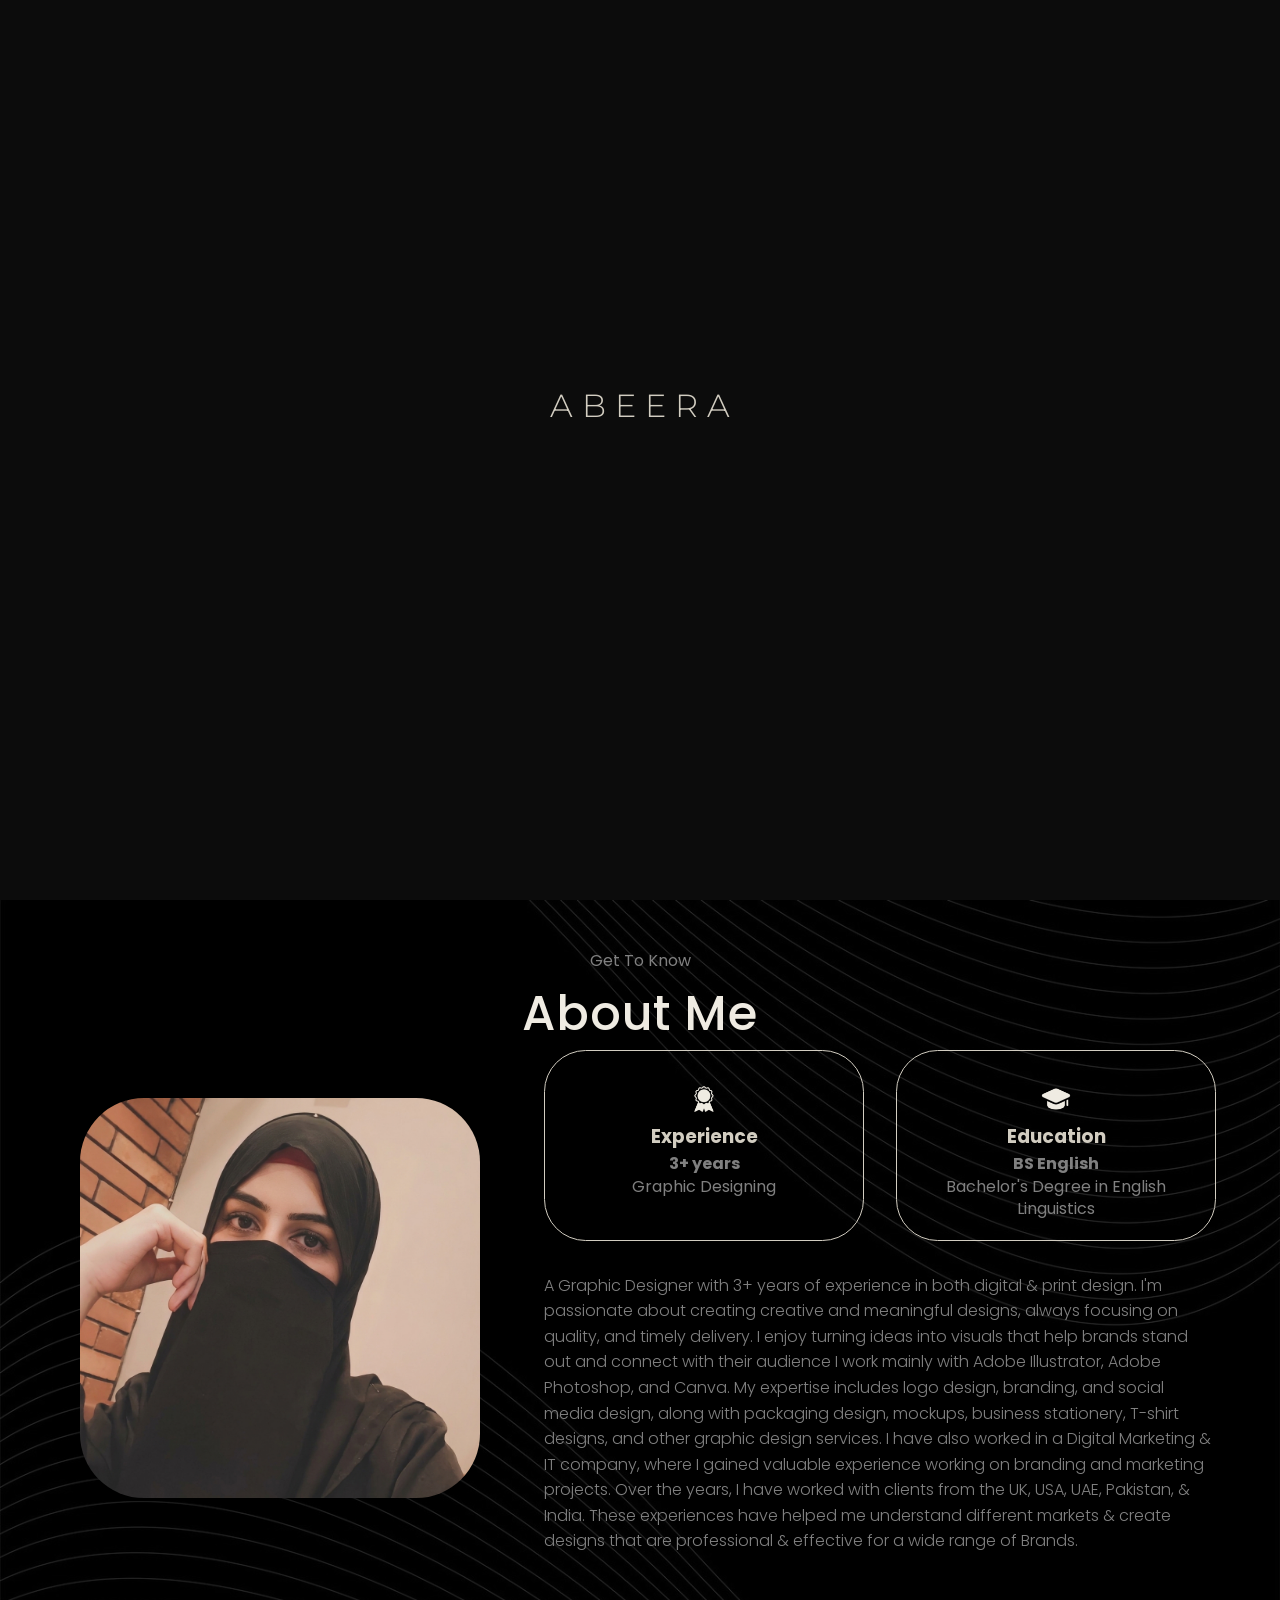
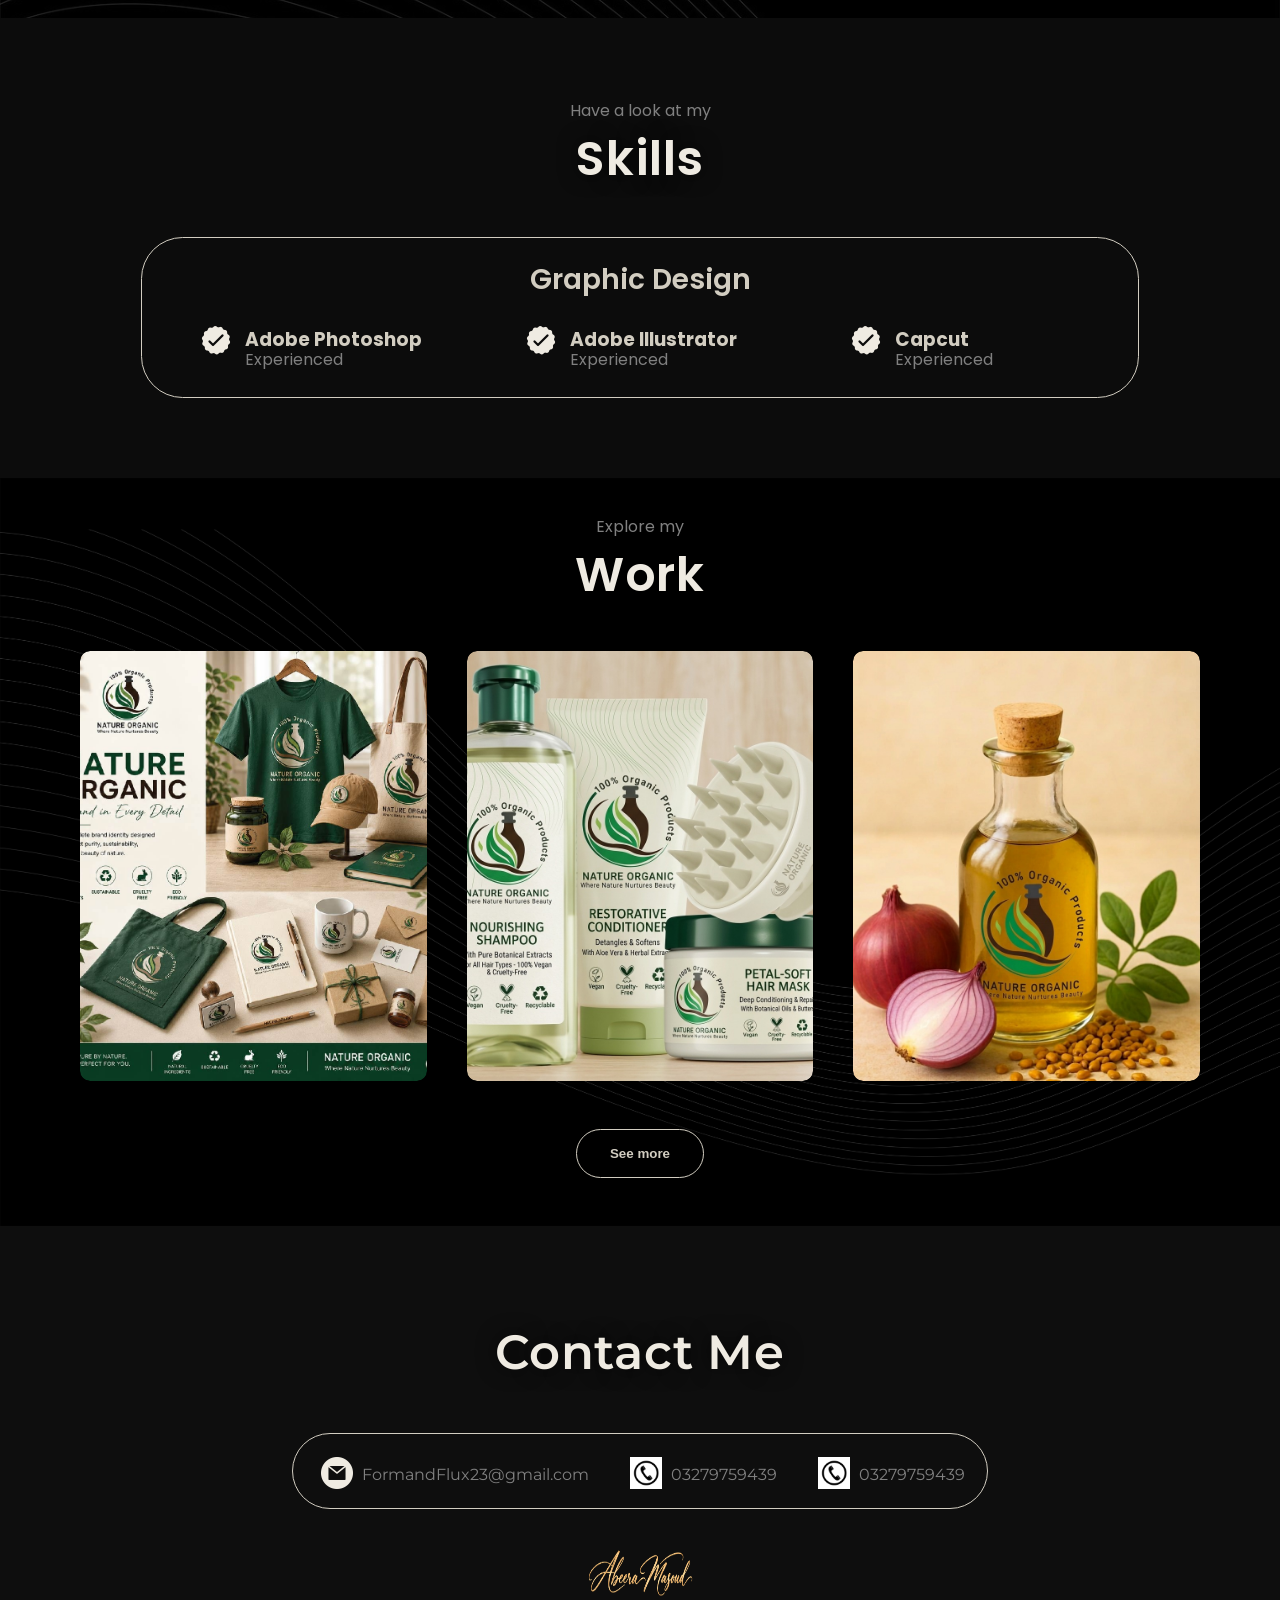
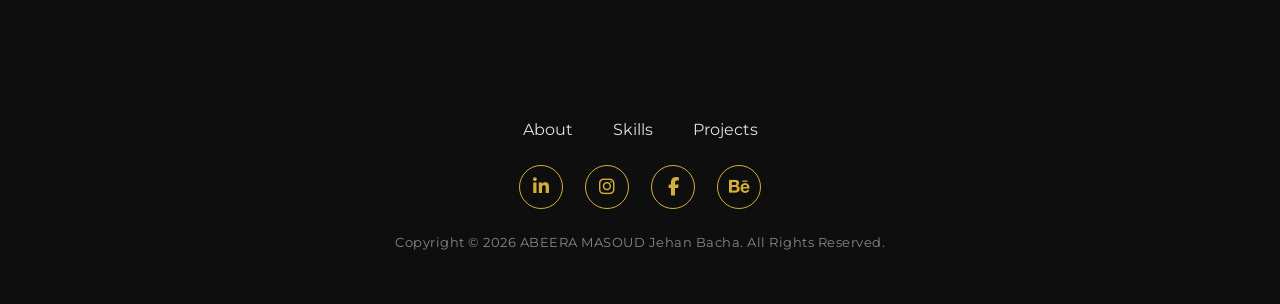
<file: index.html>
<!DOCTYPE html>
<html lang="en">

<head>
    <meta charset="UTF-8">
    <meta name="viewport" content="width=device-width, initial-scale=1.0">
    <title>ABEERA MASOUD  Portfolio</title>
    <link rel="stylesheet" href="style.css">
    <link rel="stylesheet" href="mediaqueries.css">
    <link rel="stylesheet" href="https://cdnjs.cloudflare.com/ajax/libs/font-awesome/6.5.1/css/all.min.css">
</head>

<body bgcolor="#070707">

    <div class="intro">
        <h1 class="logo-header">
            <span class="intro-logo">A</span>
            <span class="intro-logo">B</span>
            <span class="intro-logo">E</span>
            <span class="intro-logo">E</span>
            <span class="intro-logo">R</span>
            <span class="intro-logo">A</span>
            


        </h1>
    </div>

    <nav id="desktop-nav" class="bgcolor">
        <div class="logo"><img src="./Assets/logo.png" alt="Bhavya" onclick="location.href='./#profile'">
        </div>
        <div>
            <ul class="nav-links">
                <li><a href="#about">About</a></li>
                <li><a href="#skills">Skills</a></li>
                <li><a href="#projects">Projects</a></li>
                <li><a href="#contact">Contact</a></li>
            </ul>
        </div>
    </nav>

    <nav id="hamburger-nav">
        <div class="logo">ABEERA MASOUD  </div>
        <div class="hamburger-menu">
            <div class="hamburger-icon" onclick="togglemenu()">
                <span></span>
                <span></span>
                <span></span>
            </div>
            <div class="menu-links" onclick="togglemenu()">
                <li><a href="#about" onclick="togglemenu()">About</a></li>
                <li><a href="#skills" onclick="togglemenu()">Skills</a></li>
                <li><a href="#projects" onclick="togglemenu()">Projects</a></li>
                <li><a href="#contact" onclick="togglemenu()">Contact</a></li>
            </div>
        </div>
    </nav>

    <section id="profile">
        <div class="section__pic-container">
            <img class="home-pic" src="./Assets/hero.png" alt="ABEERA MASOUD    Jehan Bacha ">
        </div>
        <div class="section__text" class="show">
            <p class="sect  ion__text__p1">Hello there, I'm</p>
            <h1 class="title">ABEERA MASOUD  </h1>
            <p class="section__text__p2">Graphic Designer </p>
            <div class="btn-container">
                <button class="btn btn-color-2" onclick="window.open('./Assets/Abeera_Masoud_CV.pdf')">
                    My Resume
                </button>
                <button class="btn btn-color-1" onclick="location.href='./#contact'">
                    Get in touch
                </button>
            </div>

        </div>
    </section>

    <section id="about">
        <p class="section__text">Get To Know</p>
        <h1 class="title2">About Me</h1>
        <div class="section-container">
            <div class="section__pic-container">
                <img src="./Assets/hero.png" alt="ABEERA MASOUD    Jehan Bacha  Profile Picture" class="about-pic">
            </div>
            <div class="about-details-container">
                <div class="about-containers">
                    <div class="details-container">
                        <img src="./Assets/experience.png" alt="experience icon" class="icon">
                        <h3 class="about-headings">Experience</h3>
                        <p><b>3+ years</b><br>Graphic Designing</p>
                    </div>


                    <div class="details-container">
                        <img src="./Assets/graduation.png" alt="education icon" class="icon">
                        <h3 class="about-headings">Education</h3>

                        <p>
                            <b>BS English</b><br>
                            Bachelor's Degree in English Linguistics
                        
                        </p>

                        
                    </div>


                </div>
                <div class="text-container">
                    <p>
                        A Graphic Designer with 3+ years of experience in both digital & print
                        design. I'm passionate about creating creative and meaningful designs,
                        always focusing on quality, and timely delivery. I enjoy turning ideas into
                        visuals that help brands stand out and connect with their audience
                        I work mainly with Adobe Illustrator, Adobe Photoshop, and Canva. My
                        expertise includes logo design, branding, and social media design, along
                        with packaging design, mockups, business stationery, T-shirt designs, and
                        other graphic design services. I have also worked in a Digital Marketing &
                        IT company, where I gained valuable experience working on branding and
                        marketing projects.
                        Over the years, I have worked with clients from the UK, USA, UAE, Pakistan,
                        & India. These experiences have helped me understand different markets
                        & create designs that are professional & effective for a wide range of Brands.
                    </p>
                </div>
            </div>
        </div>
    </section>

    <section id="skills">
        <p class="section__text">Have a look at my</p>
        <h1 class="title">Skills</h1>

        <div class="skills-details-container">
            <div class="sk-details-container">

                <!-- Graphic Design -->
                <h2 class="skills-subtitle">Graphic Design</h2>
                <div class="article-container">

                    <article>
                        <img src="./Assets/checkmark.png" alt="skills checkmark" class="icon">
                        <div>
                            <h3>Adobe Photoshop</h3>
                            <p>Experienced</p>
                        </div>
                    </article>

                    <article>
                        <img src="./Assets/checkmark.png" alt="skills checkmark" class="icon">
                        <div>
                            <h3>Adobe Illustrator</h3>
                            <p>Experienced</p>
                        </div>
                    </article>

                    <article>
                        <img src="./Assets/checkmark.png" alt="skills checkmark" class="icon">
                        <div>
                            <h3>Capcut</h3>
                            <p>Experienced</p>
                        </div>
                    </article>



                </div>


                <!-- Digital Marketing -->


                <!-- Video Editing -->


                <!-- AI Video & Advertising -->


            </div>
        </div>
    </section>

    <section id="projects">
        <p class="section__text">Explore my</p>
        <h1 class="title">Work</h1>
        <div class="work-list">
            <a href="./Assets/work1.png">
                <div class="work">
                    <img src="./Assets/work1.png" alt="The Door To Heaven">
                    <div class="layer">
                        <h3>The Door To Heaven</h3>
                    </div>
                </div>
            </a>
            <a href="./Assets/work2.png">
                <div class="work">
                    <img src="./Assets/work2.png" alt="Sukoon">
                    <div class="layer">
                        <h3>Sukoon</h3>
                    </div>
                </div>
            </a>
            <a href="./Assets/work3.png">
                <div class="work">
                    <img src="./Assets/work3.png" alt="Falling - Light">
                    <div class="layer">
                        <h3>Falling - Light</h3>
                    </div>
                </div>
            </a>

        </div>

        </div>
        </div>
        <a href="projects.html">
            <button class="btn btn-color-2">
                See more
            </button></a>
    </section>
    <section id="contact">
        <p class="section__text" style="padding-bottom: 0.3rem;">Get In Touch</p>
        <h1 class="title" style="font-weight: 600;">Contact Me</h1>

        <div class="contact-info-upper-container">

            <!-- Email -->
            <div class="contact-info-container">
                <a href="mailto:FormandFlux23@gmail.com  ">
                    <img src="./Assets/email.png" alt="Email icon" class="icon contact-icon">
                    <p>FormandFlux23@gmail.com </p>
                </a>
            </div>

            <!-- Phone 1 -->
            <div class="contact-info-container">
                <a href="tel:+923179641633">
                    <img src="./Assets/phone.png" alt="Phone icon" class="icon contact-icon">
                    <p> 03279759439</p>
                </a>
            </div>

            <!-- Phone 2 -->
            <div class="contact-info-container">
                <a href="tel:+923451030248">
                    <img src="./Assets/phone.png" alt="Phone icon" class="icon contact-icon">
                    <p> 03279759439</p>
                </a>
            </div>

        </div>

        <div class="logo">
            <img src="./Assets/logo.png" alt="ABEERA MASOUD   " onclick="location.href='./#profile'">
        </div>
    </section>

   <footer style="padding: 40px 20px 30px; text-align: center;">

    <!-- Navigation Links -->
    <nav>
        <div class="nav-links-container">
            <ul class="nav-links" style="display: flex; justify-content: center; gap: 40px; list-style: none; padding: 0; margin: 0 0 25px 0;">
                <li><a href="#about" style="color: #e0e0e0; text-decoration: none; font-size: 16px;">About</a></li>
                <li><a href="#skills" style="color: #e0e0e0; text-decoration: none; font-size: 16px;">Skills</a></li>
                <li><a href="#projects" style="color: #e0e0e0; text-decoration: none; font-size: 16px;">Projects</a></li>
            </ul>
        </div>
    </nav>

    <!-- Social Icons -->
    <div class="social-icons" style="display: flex; justify-content: center; gap: 22px; margin-bottom: 25px;">
        
        <a href="https://www.linkedin.com/in/abeerah-awan-143a35268/" target="_blank" 
           style="width: 42px; height: 42px; border: 1.5px solid #d4af37; border-radius: 50%; display: flex; align-items: center; justify-content: center; color: #d4af37; font-size: 18px; transition: all 0.3s ease;">
            <i class="fab fa-linkedin-in"></i>
        </a>

        <a href="https://www.instagram.com/formsandflux/" target="_blank" 
           style="width: 42px; height: 42px; border: 1.5px solid #d4af37; border-radius: 50%; display: flex; align-items: center; justify-content: center; color: #d4af37; font-size: 18px; transition: all 0.3s ease;">
            <i class="fab fa-instagram"></i>
        </a>

        <a href="https://www.facebook.com/profile.php?id=61577210452398" target="_blank" 
           style="width: 42px; height: 42px; border: 1.5px solid #d4af37; border-radius: 50%; display: flex; align-items: center; justify-content: center; color: #d4af37; font-size: 18px; transition: all 0.3s ease;">
            <i class="fab fa-facebook-f"></i>
        </a>

        <a href="https://www.behance.net/23-abeerahawan" target="_blank" 
           style="width: 42px; height: 42px; border: 1.5px solid #d4af37; border-radius: 50%; display: flex; align-items: center; justify-content: center; color: #d4af37; font-size: 18px; transition: all 0.3s ease;">
            <i class="fab fa-behance"></i>
        </a>

    </div>

    <!-- Copyright -->
    <p style="color: #888; font-size: 13px; margin: 0; letter-spacing: 0.5px;">
        Copyright © 2026 ABEERA MASOUD Jehan Bacha. All Rights Reserved.
    </p>

</footer>
    <script defer src="script.js"></script>
</body>

</html>
</file>
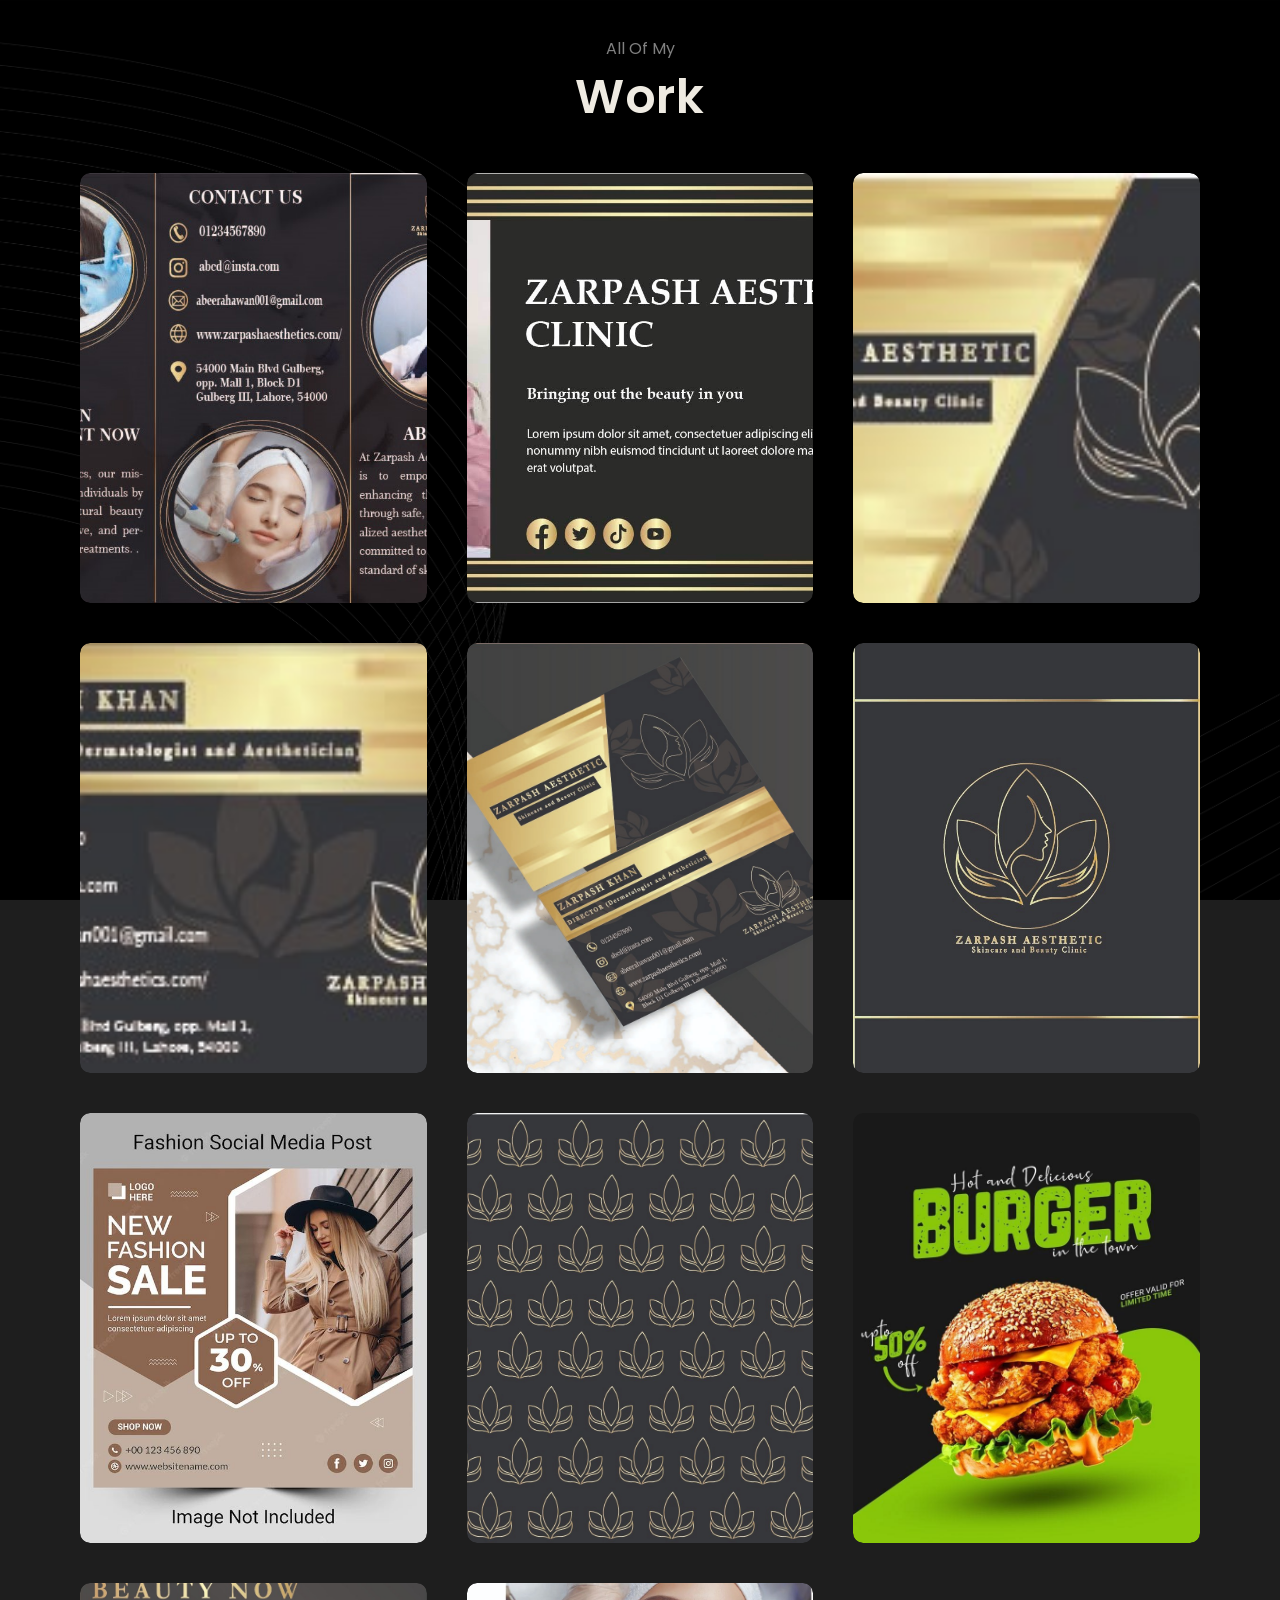
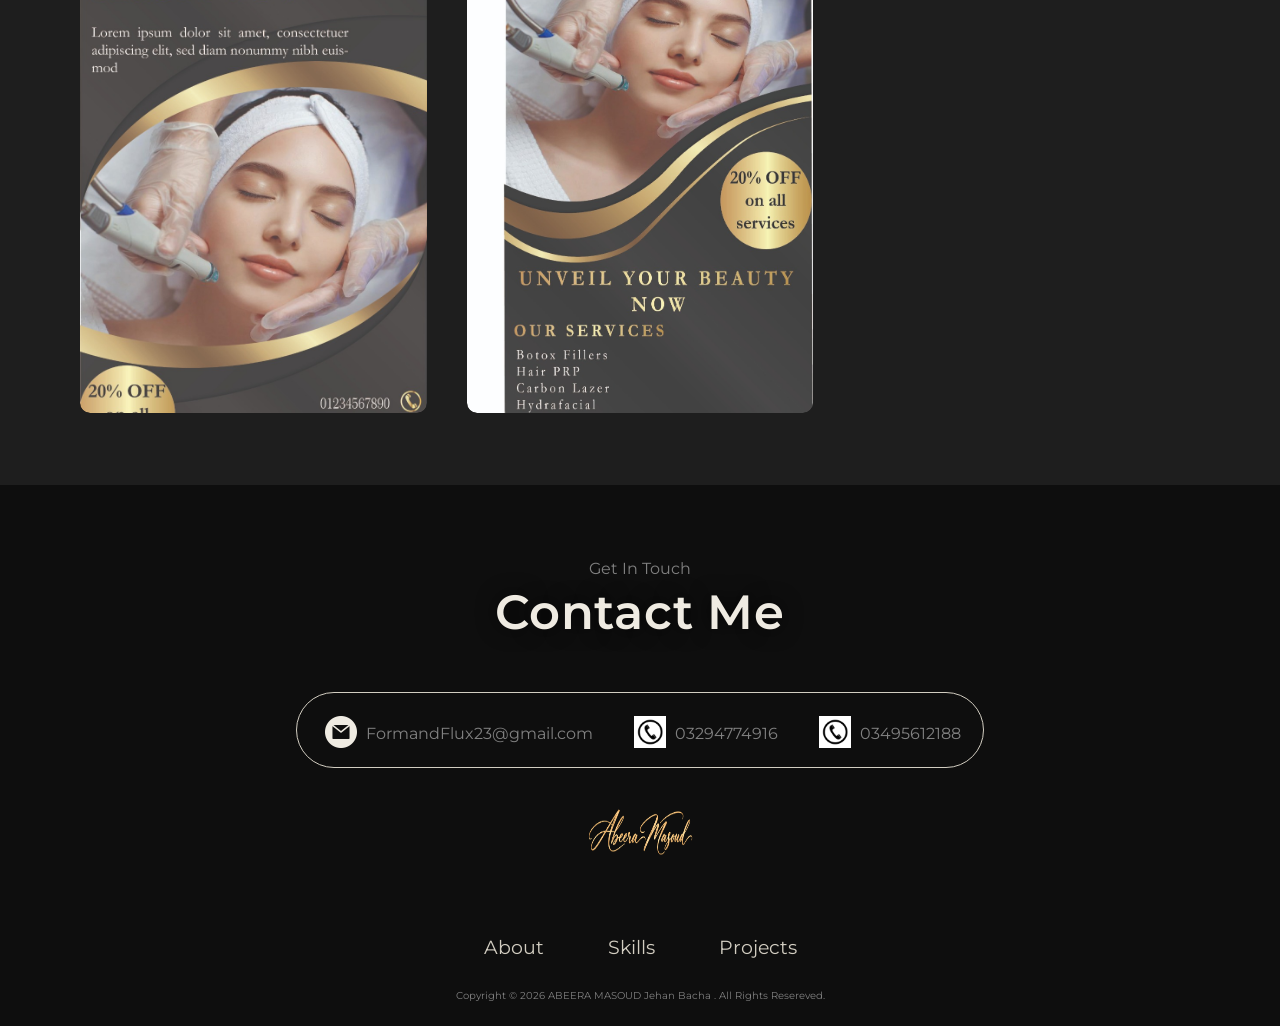
<file: projects.html>
<!DOCTYPE html>
<html lang="en">
<head>
    <meta charset="UTF-8">
    <meta name="viewport" content="width=device-width, initial-scale=1.0">
    <title>Bhavya's Projects</title>
    <link rel="stylesheet" href="style.css">
    <link rel="stylesheet" href="mediaqueries.css">
</head>
<body>
    <section id="all-projects">
        <p class="section__text">All Of My</p>
        <h1 class="title">Work</h1>
        <div class="work-list">
            <a href="./Assets/work5.jpeg"><div class="work">
                <img src="./Assets/work5.jpeg" alt="The Door To Heaven">
                <div class="layer">
                    <h3>The Door To Heaven</h3>
                </div>
            </div></a>
            <a href="./Assets/work2.jpeg"><div class="work">
                <img src="./Assets/work2.jpeg" alt="Sukoon">
                <div class="layer">
                    <h3>Sukoon</h3>
                </div>
            </div></a>
            <a href="./Assets/work6.jpeg"><div class="work">
                <img src="./Assets/work6.jpeg" alt="Falling - Light">
                <div class="layer">
                    <h3>Falling - Light</h3>
                </div>
            </div></a>
            <a href="./Assets/work7.jpeg"><div class="work">
                <img src="./Assets/work7.jpeg" alt="Falling - Dark">
                <div class="layer">
                    <h3>Falling - Dark</h3>
                </div>
            </div></a>
            <a href="./Assets/work8.jpeg"><div class="work">
                <img src="./Assets/work8.jpeg" alt="Iqlipse Nova Poster">
                <div class="layer">
                    <h3>Iqlipse Nova @IITGN</h3>
                </div>
            </div></a>
            <a href="./Assets/work9.jpeg"><div class="work">
                <img src="./Assets/work9.jpeg" alt="Apricot Poster 2">
                <div class="layer">
                    <h3>Apricot Poster 2</h3>
                </div>
            </div></a>
            <a href="./Assets/work10.jpeg"><div class="work">
                <img src="./Assets/work10.jpeg" alt="Apricot Poster 1">
                <div class="layer">
                    <h3>Apricot Poster 1</h3>
                </div>
            </div></a>

            
            <a href="./Assets/work11.jpeg"><div class="work">
                <img src="./Assets/work11.jpeg" alt="Messi Wallpaper">
                <div class="layer">
                    <h3>Double Exposure Messi Wallpaper</h3>
                </div>
            </div></a>
            
             <a href="./Assets/work13.jpeg">
    <div class="work">
        <img src="./Assets/work13.jpeg" alt="Double Exposure Messi Wallpaper">
        <div class="layer">
            <h3>Double Exposure Messi Wallpaper</h3>
        </div>
    </div>
</a>

<a href="./Assets/work14.jpeg">
    <div class="work">
        <img src="./Assets/work14.jpeg" alt="Double Exposure Messi Wallpaper">
        <div class="layer">
            <h3>Double Exposure Messi Wallpaper</h3>
        </div>
    </div>
</a>

<a href="./Assets/work15.jpeg">
    <div class="work">
        <img src="./Assets/work15.jpeg" alt="Double Exposure Messi Wallpaper">
        <div class="layer">
            <h3>Double Exposure Messi Wallpaper</h3>
        </div>
    </div>
</a>
            
        </div>
    </section>
    <section id="contact">
    <p class="section__text" style="padding-bottom: 0.3rem;">Get In Touch</p>
    <h1 class="title" style="font-weight: 600;">Contact Me</h1>

    <div class="contact-info-upper-container">

        <!-- Email -->
        <div class="contact-info-container">
            <a href="mailto:FormandFlux23@gmail.com  ">
                <img src="./Assets/email.png" alt="Email icon" class="icon contact-icon">
                <p>FormandFlux23@gmail.com  </p>
            </a>
        </div>

        <!-- Phone 1 -->
        <div class="contact-info-container">
            <a href="tel:+923179641633">
                <img src="./Assets/phone.png" alt="Phone icon" class="icon contact-icon">
                <p>03294774916</p>
            </a>
        </div>

        <!-- Phone 2 -->
        <div class="contact-info-container">
            <a href="tel:+923495612188">
                <img src="./Assets/phone.png" alt="Phone icon" class="icon contact-icon">
                <p>03495612188</p>
            </a>
        </div>

    </div>

    <div class="logo">
        <img src="./Assets/logo.png" alt="ABEERA MASOUD   " onclick="location.href='./#profile'">
    </div>
</section>
    <footer>
        <nav>
            <div class="nav-links-container">
                <ul class="nav-links">
                    <li><a href="index.html#about">About</a></li>
                    <li><a href="index.html#skills">Skills</a></li>
                    <li><a href="index.html#projects">Projects</a></li>
                </ul>
            </div>
        </nav><br>
        <p>Copyright &#169; 2026 ABEERA MASOUD    Jehan Bacha . All Rights Resereved.</p>
    </footer>
    <script defer src="script.js"></script> 
</body>
</html>
</file>
<file: style.css>
/*GENERAL*/

@import url('https://fonts.googleapis.com/css2?family=Montserrat:ital,wght@0,100..900;1,100..900&display=swap');
@import url('https://fonts.googleapis.com/css2?family=Poppins:ital,wght@0,100;0,200;0,300;0,400;0,500;0,600;0,700;0,800;0,900;1,100;1,200;1,300;1,400;1,500;1,600;1,700;1,800;1,900&display=swap');
@font-face {
    font-family: myfont;
    src: url("./Assets/BrittanySignature.ttf") format("ttf");
    font-weight: normal;
    font-style: normal;

}

*{
    margin: 0;
    padding: 0;
}

body {   
    font-family: "Montserrat", "Poppins" ;
    background-color: #0e0e0e;

}

body::-webkit-scrollbar {
    display: none;
}

html {
    scroll-behavior: smooth;
}

p {
    color: rgb(128, 128, 128);
}

/* INTRO SCREEN */

.intro{
    position: fixed;
    z-index: 2;
    left: 0;
    top: 0;
    width: 100%;
    height: 100vh;
    background-color: #0c0c0c;
    transition: 1s;
}

.logo-header {
    position: absolute;
    top: 45%;
    left: 50%;
    transform: translate(-50%, -50%);
    color: #d2cdc1;
}

.intro-logo {
    position: relative;
    display: inline-block;
    bottom: -25px;
    opacity: 0;
    font-weight: 300;
    font-family: 'Montserrat';
}

.intro-logo.active {
    bottom: 0;
    opacity: 1;
    transition: ease-in-out 0.5s;
}

.intro-logo.fade {
    bottom: 150px;
    opacity: 0;
    transition: ease-in-out 0.5s;
}


/*TRANSITION*/

a, .btn {
  transition: all 300ms ease;  
}

/*DESKTOP NAV*/

#desktop-nav {
    display: flex;
    width: 90%;
    
    position: absolute;
    justify-content: space-between;
    align-items: center;
    height: 10vh;
    padding: 0 5%;
    z-index: 1;

    /* transition: all 300ms ease; */
}

/* .bgcolor {
    background-color:none;
    transition: all 300ms ease;
} */


.nav-links {
    gap: 4rem;
    list-style: none;
    font-size: 1.2rem;
    margin-top: 0.3rem;

}

a {
    color: #d2cdc1;
    text-decoration: none;
    text-decoration-color: #141414;
}

nav a:hover {
    color: purple;
    text-decoration: underline;
    text-underline-offset: 0.8rem;
}

#desktop-nav .logo {
    display: flex;
    height: 65px;
    width: 105px;
    margin-top: 0.5rem;
    padding-left: 10px;
}

.logo:hover {
    cursor: pointer;
}

/*HAMBURGER NAV*/


#hamburger-nav, .nav-links {
    display: flex;
}

#hamburger-nav {
    justify-content: center;
    align-items: center;
    height: 10vh;
    padding-left: 5rem;
    padding-right: 6rem;
    position: absolute;
    background-color: transparent;
    color: transparent;
    z-index: 1;
}

#hamburger-nav {
    display: none;
}

.hamburger-menu {
    position: relative;
    display: inline-block;
}

.hamburger-icon {
    display: flex;
    flex-direction: column;
    justify-content: space-between;
    height: 24px;
    width: 30px;
    cursor: pointer;
}

.hamburger-icon span {
    width: 100%;
    height: 2px;
    background-color: #d2cdc1;
    transition: all 0.3 ease-in-out;
}

.menu-links {
    position: absolute;
    top: 100%;
    right: 0;
    background-color: #141414;
    width: fit-content;
    max-height: 0;
    overflow: hidden;
    transition: all 0.3 ease-in-out;
}

.menu-links a {
    display: block;
    padding: 10px;
    text-align: center;
    font-size: 1.5rem;
    color: #d2cdc1;
    text-decoration: none;
    transition: all 0.3 ease-in-out;
}

.menu-links li {
    list-style: none;
}

.menu-links.open {
    max-height: 300px;
}

.hamburger-icon.open span:first-child {
    transform: rotate(45deg) translate(10px,5px);
}

.hamburger-icon.open span:nth-child(2) {
    opacity: 0;;
}

.hamburger-icon.open span:last-child {
    transform: rotate(-45deg) translate(10px,-5px);
}

.hamburger-icon span:first-child {
    transform: none;
}

.hamburger-icon span:first-child {
    opacity: 1;
}

.hamburger-icon span:first-child {
    transform: none;
}

/*SECTIONS*/

section {
    padding-top: 4vh;
    height: 96vh;
    box-sizing: border-box;
    min-height: fit-content;
}

.section-container {
    display: flex;
}

/*PROFILE SECTION*/

#profile {
    padding-top: 3.5rem;
    display: flex;
    justify-content: center;
    gap: 10rem;
    height: 100vh;
    background-color: #0a0a0a;
    background-image: url('./Assets/bg.png');
    background-size: cover;
    background-repeat: no-repeat;
    background-attachment: fixed;
    background-position: center;
    background-blend-mode: overlay;
    background-size: 105%;
}



.home-pic {
    display: flex;
    height: 400px;
    width: 400px;
    margin: 9.4rem 0;
    border-radius: 50%;
    box-shadow: 0 0 25px rgba(0, 0, 0,0.4);
}

.section__text {
    align-self: center;
    text-align: center;
    opacity: 0;
    transition: all 800ms;
    filter: blur(5px);
}

.show{
    opacity: 1;
    filter: blur(0);

}

.section__text p {
    color: #a9a69e;
    text-shadow: 0 0 20px rgba(0,0,0, 0.744);
}

.section__text__p1 {
    font-weight: 600;
    text-align: center;
    font-size: 1.5rem;
    margin-bottom: 0.4rem;
    margin-top: 0.7rem;
}

.section__text__p2 {
    font-weight: 400;
    letter-spacing: 0.1rem;
    font-size: 1.2rem;
}

.title {
    font-weight: 700;
    font-size: 3rem;
    text-align: center;
    color: #efebe2;
    margin-bottom: 0.6rem;
    text-shadow: 0 0 20px rgba(0,0,0, 0.744);
    letter-spacing: 0.05rem;
}

#socials_container {
    display: flex;
    justify-content: center;
    margin-top: 2rem;
    gap: 1rem;
}

/*ICONS*/

.icon {
    cursor: pointer;
    height: 2rem;
    margin-top: 1rem;
    text-shadow: 0 0 20px rgba(0,0,0, 0.8);
    padding-inline: 5px;
}

.btn-container {
    display: flex;
    justify-content: center;
    gap: 1rem;
    transition-delay: 1s;
}

.btn {
    font-weight: 600;
    transition: all 300ms ease;
    padding: 1rem;
    width: 8rem;
    border-radius: 2rem;
    margin-top: 1.4rem;   
    box-shadow: 0 0 20px rgba(0, 0, 0, 0.8);
    text-shadow: 0 0 20px rgba(0,0,0, 0.8);
}

.btn-color-1, .btn-color-2 {
    border: #d2cdc1 0.1rem solid;
}
.btn-color-2 {
    color: #d2cdc1;
}

.btn-color-1:hover, .btn-color-2:hover {
    cursor: pointer;
}

.btn-color-2:hover {
    background: none;
    color: purple;
    border: purple 0.1rem solid;
    box-shadow: 0 0 20px rgba(128,0,128,0.3);
}

.btn-color-1:hover {
    background: purple;
    color: #d2cdc1;
    border: purple;
    box-shadow: 0 0 20px rgba(128,0,128,0.3);
}

.btn-color-2 {
    background: none;
}

btn-color-2:hover {
    border:#d2cdc1 0.1rem solid;
}

.btn-container {
    gap: 1.5rem;
}

/*ABOUT SECTION*/

#about {
    position: relative;
    padding-top: 3rem;
    padding-bottom: 4rem;
    height: auto;
    background-color: #222222;
    background-image: url('./Assets/black.jpg');
    background-size: cover;
    background-repeat: no-repeat;
    background-blend-mode: overlay;
    font-family: "Poppins";
}

.title2 {
    font-family: "Poppins", sans-serif;
    color: #efebe2;
    margin-top: 0.3rem;
    font-weight: 500;
    font-size: 3rem;
    text-align: center;
    text-shadow: 0 0 20px rgba(0,0,0, 0.744);
    letter-spacing: 0.05rem;
}

.about-pic {
    height: 400px;
    width: 400px;
    margin-left: 3rem;
    margin-top: 3rem;
    border-radius: 4rem;
    box-shadow: 0 0 25px rgba(0, 0, 0,0.4);
}

.about-containers {
    gap: 2rem;
    margin-bottom: 2rem;
    padding-left: 2rem;
    padding-right: 2rem;
    justify-content: center;
}

.about-details-container {
    justify-content: center;
    flex-direction: column;
    flex: 1;
}

.about-containers,
.about-details-container {
    display: flex;
}

.section-container {
    gap: 2rem;
    height: auto;
    align-items: flex-start;
    padding: 0 2rem;
}

.details-container {
    padding: 1rem 1.5rem 1.2rem 1.5rem;
    flex: 1;
    background: none;
    border-radius: 2.6rem;
    border: #d2cdc1 0.1rem solid;
    text-align: center;
    line-height: 1.4rem;
    transition: all 300ms ease;
}

.details-container:hover {
    background: #0a0a0a;
    color: purple;
    border: purple 0.1rem solid;
    box-shadow: 0 0 20px rgba(128,0,128,0.3);
}

.about-headings {
    color: #d2cdc1;
    padding-top: 0.3rem;
    padding-bottom: 0.3rem;
}

.text-container {
    font-family: "Poppins", sans-serif;
    font-weight: 300;
    color: #d2cdc1;
    padding: 0 2rem 0 2rem;
    text-align: left;
    line-height: 1.6rem;
}

/*SKILLS*/

#skills {
    position: relative;
    background-image: url(./Assets/about.jpeg);
    padding: 5rem 0;
    height: 100vh;
    background-color: #0c0c0c;
    background-size: cover;
    background-repeat: no-repeat;
    background-blend-mode: overlay;
    font-family: "Poppins";
    background-position: center;
    background-attachment: fixed;
    height: fit-content;
}

#skills .title{
    font-weight: 600;
}

.skills-subtitle {
    color: #d2cdc1;
    font-weight: 600;
    font-size: 1.75rem;
    margin-bottom: 2rem;
    margin-top: 2rem;

}

.skills-details-container {
    display: flex;
    justify-content: center;
    flex-direction: column;
}

.article-container {
    display: flex;
    text-align: initial;
    flex-wrap: wrap;
    flex-direction: row;
    gap: 2rem;
    justify-content: space-evenly;
    padding-bottom: 1rem;
}

article {
    display: flex;
    width: 15rem;
    justify-content: left;
    gap: 0.5rem;
    margin-top: 0.5rem;
}
article .icon {
    cursor: default;
    margin-top: -4px;
}
article h3{
    color: #d2cdc1;
}

.sk-details-container {
    padding-bottom: 0.8rem;
    flex: 1;
    background: none;
    border-radius: 2.6rem;
    border: #070707 0.1rem solid;
    border-color: #d2cdc1;
    text-align: center;
    line-height: 1.25rem;
    margin-left: 11%;
    margin-right: 11%;
    margin-top: 2rem;
    padding-bottom: 0.7rem;
    transition: all 300ms ease;
}

.sk-details-container:hover{
    background: #0a0a0a;
    color: purple;
    border: purple 0.1rem solid;
    box-shadow: 0 0 15px rgba(128,0,128,0.2);
}



/* PROJECTS */

#projects {
    position: relative;
    background-image: url("./Assets/huji22.jpg");
    background-color: #1e1e1e;
    background-size: cover;
    background-repeat: no-repeat;
    background-blend-mode: overlay;
    font-family: "Poppins";
    height: fit-content;
    padding-bottom: 3rem;
}

#projects .title {
    font-weight: 600;
}

.work-list {
    display: grid;
    grid-template-columns: repeat(auto-fit, minmax(300px, 2fr));
    grid-gap: 40px;
    margin: 40px 5rem;
}

.work {
    border-radius: 10px;
    position: relative;
    overflow: hidden;
}

.work img {
    width: 100%;
    border-radius: 10px;
    display: block;
    aspect-ratio: 1/1;
    transition: transform 0.3s;
}

.layer {
    width: 100%;
    height: 0;
    background: linear-gradient(rgba(0,0,0,0), #070707) ;
    border-radius: 10px;
    position: absolute;
    left: 0;
    bottom: 0;
    overflow: hidden;
    display: flex;
    align-items: center;
    justify-content: center;
    flex-direction: column;
    text-align: center;
    transition: height 0.3s;
}

.layer h3 {
    color: #d2cdc1;
    text-shadow: 0 0 40px #070707;
    font-weight: 600;
}


.work img {
    height: 430px;
    width: 100%;
    object-fit: cover;
}

.work:hover img{
    transform: scale(1.1);
    width: 100%;
    border-radius: 10px;
    display: block;
    
}

.work:hover .layer {
    height: 100%;
}

.work:hover{
    box-shadow:  0 0 40px rgba(0, 0, 0, 0.204);
}

#projects button {
    margin: 3rem auto auto auto;
    display: block;
}


/* CONTACT */

#contact {
    height: 50vh;
    display: flex;
    justify-content: center;
    flex-direction: column;
    align-items: center;
    padding-bottom: 2rem;
}

.contact-info-upper-container {
    display: inline-block;
    justify-content: center;
    border-radius: 4rem;
    border: #d2cdc1 0.1rem solid;
    margin-top: 2.6rem;
    margin-left: auto;
    margin-right: auto;
    margin-bottom: 1rem;
    padding: 0.4rem;
    transition: all 0.3s ease;
}

.contact-info-upper-container:hover {
    border-color: purple;
    box-shadow: 0 0 30px rgba(128, 0, 128, 0.14);
}

.contact-info-container {
    display: inline-block;
    align-items: center;
    justify-content: center;
    gap: 1rem;
    margin: 0.05rem 1rem;
    padding-bottom: 0.5rem;
    width: auto;
}

.contact-info-container p {
    display: inline-block;
    justify-content: center;
    vertical-align: 9px;
}

.contact-info-container img:hover {
    color: purple;
    fill: purple;
}


#contact .logo img {
    display: flex;
    margin-top: 1rem;
    justify-content: center;
    align-items: center;
    height: 65px;
    width: 105px;
 
}

/* FOOTER */

footer{
    display: flex;
    flex-direction: column;
    align-items: center;
    justify-content: center;
}

footer .nav-links-container, .nav-links {
    padding: 0;
    margin: auto;
}
footer nav{
    padding: 0;
}

footer .nav-links-container2 {
    display: flex;
    flex-direction: column;
    justify-content: center;
    align-items: center;
    padding: 0;
    margin-top: 0.5rem;
}

.nav-links-container2 .nav-links{
    padding: 0;
    align-items: center;
    display: flex;
    flex-direction: row;
    justify-content: center;
}

footer p {
    display: flex;
    justify-content: center;
    margin-top: 0.7rem;
    padding-bottom: 1.5rem;
    font-size: x-small;
}


/* ALL PROJECTS PAGE */

#all-projects {
    position: relative;
    background-image: url("./Assets/huji25.jpg");
    background-color: #1e1e1e;
    background-size: cover;
    background-repeat: no-repeat;
    background-blend-mode: overlay;
    background-position: center;
    background-attachment: fixed;
    font-family: "Poppins";
    height: auto;
    padding-bottom: 2rem;
}

#all-projects p{
    height: 100%;
}


#all-projects .title{
    font-weight: 600;
}
.social-icons a:hover {
    background-color: #d4af37;
    color: #000 !important;
    transform: translateY(-3px);
}
</file>
<file: mediaqueries.css>
@media screen and (max-width: 1244px) {
    #about {
        height: fit-content;
        padding-bottom: 4rem;
    }
    .about-pic {
        width: 320px;
        height: 320px;
        margin-left: 2rem;
        margin-top: 3rem;
    }
    .about-containers {
        padding-right: 2rem;
        gap: 2rem;
    }
    .text-container {
        padding-right: 2rem;
    }
}

@media screen and (max-width: 1140px) {

    #desktop-nav .nav-links {
        display: none;
    }
    #desktop-nav {
        margin: 0;
        left: 0;
    }
    #hamburger-nav {
        display: flex;
        right: 0;
        padding-right: 5%;
    }
    #skills, .skills-details-container {
        padding-bottom: 3rem;
    }
    #profile {
        height: auto;
        padding-top: 7rem;
        padding-bottom: 2rem;
        display: flex;
        flex-direction: column;
        align-items: center;
        gap: 2rem;
    }
    .home-pic {
        width: 275px;
        height: 275px;
        margin: 0 auto;
    }

    /* About section - image left, cards+text stacked right */
    #about {
        height: fit-content;
        padding-bottom: 3rem;
    }
    #about .section-container {
        display: flex;
        flex-direction: row;
        align-items: flex-start;
        height: auto;
        padding: 0 2rem;
        gap: 2rem;
    }
    #about .section__pic-container {
        flex: 0 0 240px;
        display: flex;
        align-items: flex-start;
        justify-content: center;
    }
    #about .about-pic {
        width: 220px;
        height: 320px;
        margin: 0;
        margin-top: 0.5rem;
        border-radius: 2rem;
    }
    #about .about-details-container {
        flex: 1;
        display: flex;
        flex-direction: column;
        min-width: 0;
    }
    #about .about-containers {
        padding: 0;
        gap: 1rem;
        margin-bottom: 1.5rem;
        flex-wrap: nowrap;
        justify-content: center;
        align-items: stretch;
    }
    #about .about-containers .details-container {
        flex: 1;
        min-width: 0;
        padding: 0.3rem 0.8rem 0.4rem 0.8rem;
        line-height: 1rem;
        font-size: 0.65rem;
        border-radius: 1.5rem;
        display: flex;
        flex-direction: column;
        align-items: center;
        justify-content: center;
    }
    #about .about-containers .details-container p {
        font-size: 0.58rem;
        line-height: 1rem;
        margin-bottom: 0.2rem;
    }
    #about .about-containers .details-container p:last-child {
        margin-bottom: 0;
    }
    #about .about-containers .details-container h3 {
        font-size: 0.67rem;
        padding-top: 0.1rem;
        padding-bottom: 0.1rem;
    }
    #about .about-containers .details-container .icon {
        height: 1rem;
        margin-top: 0.2rem;
    }
    #about .text-container {
        padding: 0 0 1.5rem 0;
        line-height: 0.6rem;
        font-size: 0.62rem;
    }

    section {
        height: fit-content;
        padding: 5%;
    }
    .section-container {
        height: fit-content;
    }
    .intro {
        width: 100%;
    }

    #skills {
        height: fit-content;
    }
    .skills-details-container {
        padding: 0 8%;
    }
    .sk-details-container {
        margin: 0;
    }

    #contact {
        height: fit-content;
    }
    #contact .title {
        margin-bottom: 2rem;
    }
    .contact-info-upper-container {
        width: fit-content;
        display: flex;
        flex-direction: column;
        border-radius: 2rem;
        margin: 0;
        margin-bottom: 1rem;
        padding: 0;
        padding-bottom: 0.2rem;
    }
    footer {
        display: flex;
        flex-direction: column;
        align-items: center;
        justify-content: center;
    }
    footer .nav-links-container, .nav-links {
        padding: 0;
        margin: auto;
    }
    footer nav {
        padding: 0;
    }
    #all-projects {
        width: 100%;
        margin: 0;
    }
    .work-list {
        grid-template-columns: repeat(auto-fit, minmax(300px, 1fr));
        padding: 0 5%;
    }
}

@media screen and (max-width: 825px) {
    #about .section-container {
        flex-direction: column;
        align-items: center;
    }
    #about .section__pic-container {
        width: 100%;
        justify-content: center;
    }
    #about .about-pic {
        width: 240px;
        height: 280px;
        margin: 1rem auto;
    }
    #about .about-details-container {
        width: 100%;
    }
    #about .about-containers {
        justify-content: center;
    }
    #about .about-containers .details-container {
        min-width: 200px;
        max-width: 280px;
    }
}

@media screen and (max-width: 620px) {
    .work-list {
        margin: 0;
        grid-template-columns: auto;
    }
    section {
        width: auto;
        margin-left: 0;
        margin-right: 0;
        padding: 3%;
    }
    #contact {
        margin-top: 1rem;
    }
    #about .about-containers {
        flex-direction: column;
        align-items: center;
    }
    #about .about-containers .details-container {
        width: 90%;
        max-width: 320px;
    }
}

@media (prefers-reduced-motion) {
    .section__text {
        transition: none;
    }
}
</file>
